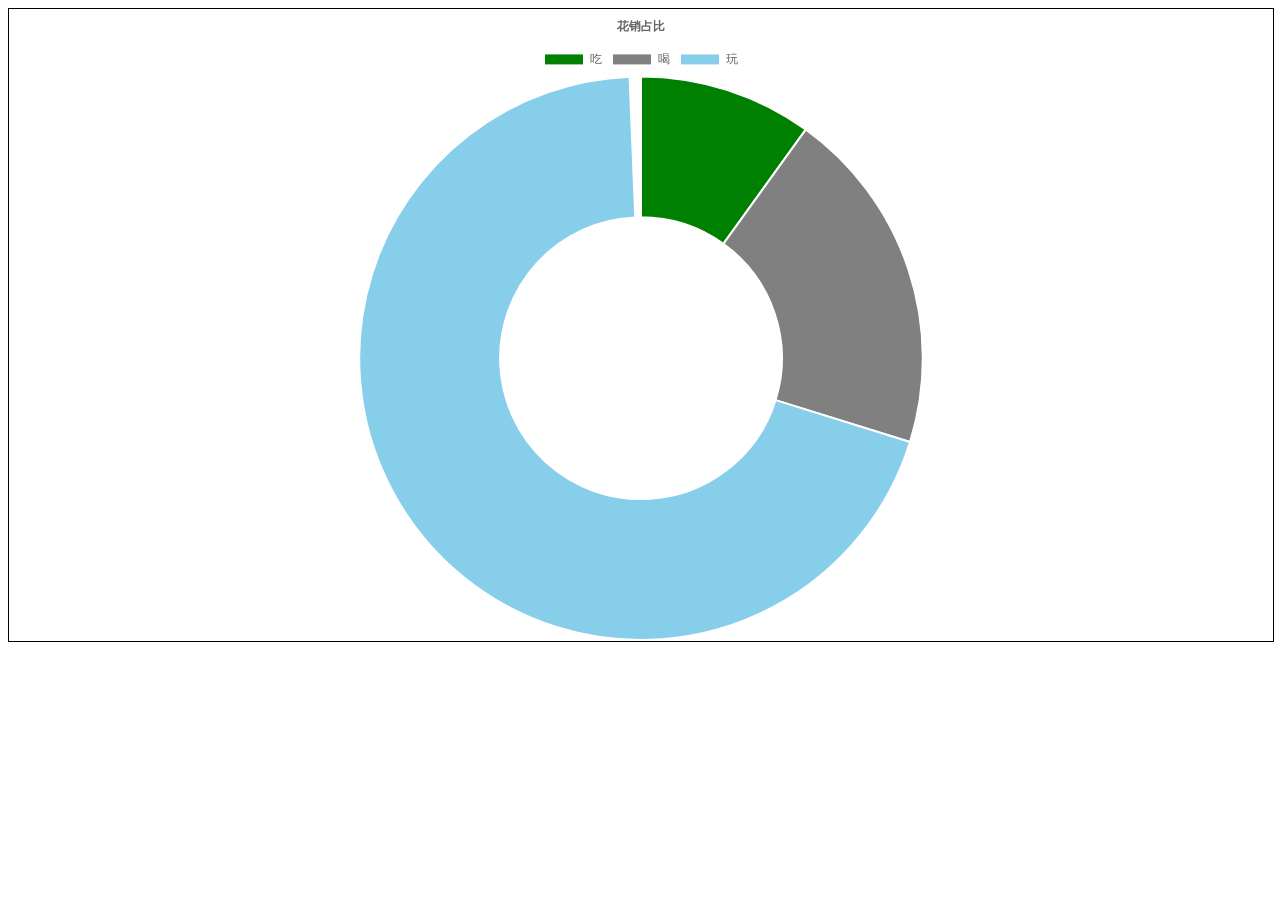
<file: table/index.html>
<!DOCTYPE html>
<html>
<head>
	<title></title>
    <link rel="stylesheet" type="text/css" href="style/main.css">
    <script type="text/javascript" src="Chart.js/Chart.bundle.js"></script>
</head>

<body>
<canvas id="myChart"></canvas>

<!-- 柱状图 --><!-- 
<script>
    (function(){

        //var type = 'pie';
        var type = 'bar';

        // 数据部分
        var data = {

            labels : [2014,2015,2016,2017,2018],
            datasets:[
                {
                    label: 'kong',
                    data:[100,200,400,800,2600],
                    borderColor:'red',
                   	backgroundColor: 'blue',
                   	borderWidth:2,

                },

                {

                    label:'ge',
                    data:[50,100,200,400,600]
                }

            ]
        };

        var ctx = document.getElementById('myChart').getContext('2d');

        var chart = new Chart(ctx, {
            type:type,
            data:data,
            options:{
            	scales:{
            		// 坐标轴
            		yAxes:[{
            			ticks:{
            				suggestedMin:0,
            				suggestedMax:2000,
            				stepSize: 400,
            				callback: function(value,index){
            					return value + '万人'
            				},
            			}
            		}]
            	},
                // 标题部分
                title:{
                    display: true,
                    text: 'hello world',
                    fontColor: 'red',
                    fontSize: '28',
                    position: 'top',
                },

                // 图例
               	legend :{
               		position:'right',
               		display: true,
               	},

               	//曲线的动画效果
               	animation: {
               		duration:1000,
               		easing:'easeOutQuart',
               	}

            }
        });

    })();


</script> -->


<!-- 饼状图 -->
<script>
	(function(){
		var type = 'doughnut';
		var data = {
			labels :['吃','喝','玩'],
			datasets :[
				{
					data :[10,20,70],
					backgroundColor: ['green','gray','skyblue']
				}
			]
		};

		var options = {
			title:{
				display: true,
				text: '花销占比',
			},
		};

		var ctx = document.getElementById('myChart');
		//ctx.setAttribute("width","400px")
		//ctx.setAttribute("height","400px")
		

		var chart = new Chart(ctx, {
			type:type,
			data: data,
			options:options
		})
	})()
</script>

</body>
</html>
</file>
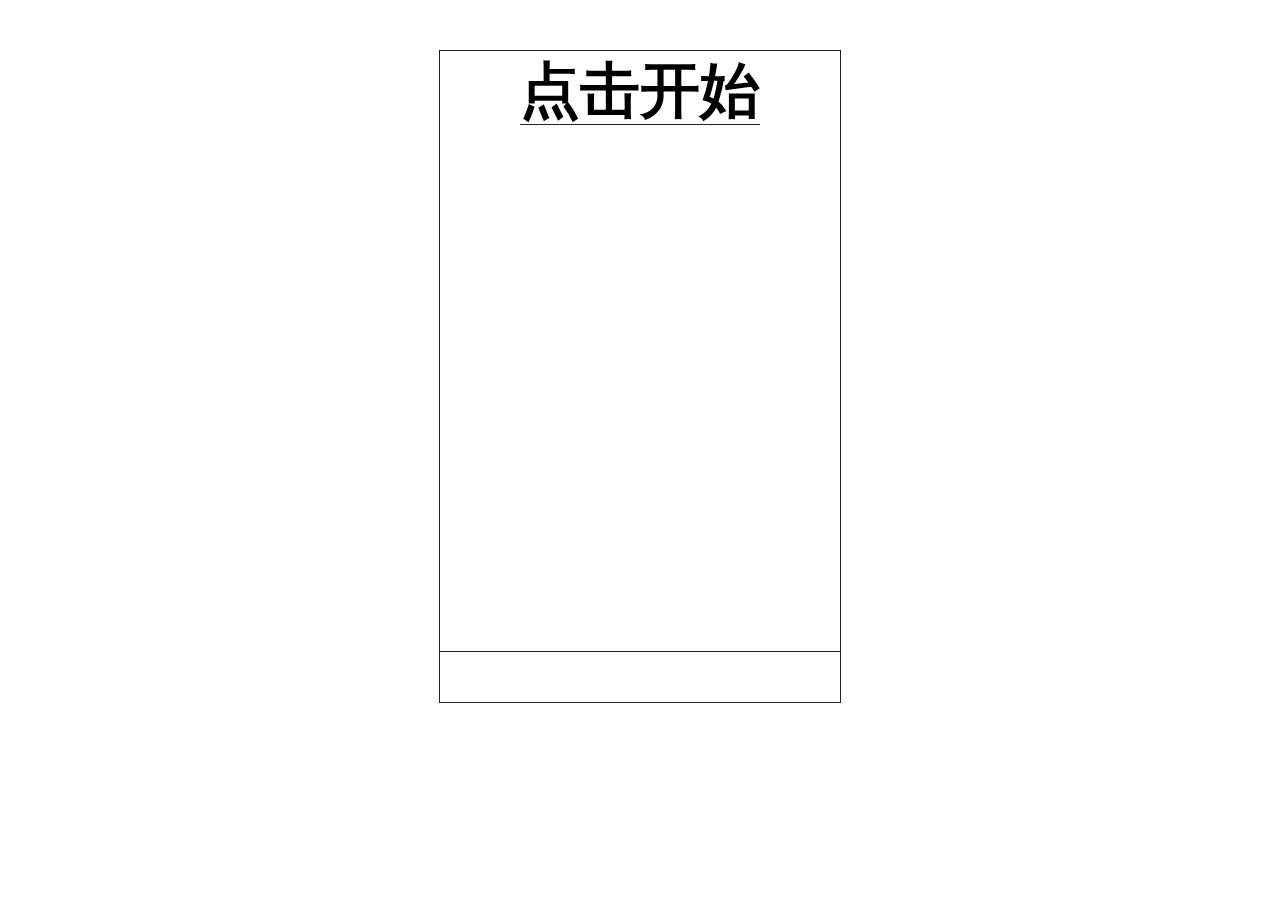
<file: 别踩白块/index.html>
<!DOCTYPE html>
<html lang="en">
<head>
    <meta charset="UTF-8">
    <meta name="viewport" content="width=device-width, initial-scale=1.0">
    <meta http-equiv="X-UA-Compatible" content="ie=edge">
    <title>别踩白块儿</title>
    <link rel="stylesheet" href="style.css">
    <script src="./main.js"></script>
</head>
<body>
    <!-- 在最外层的盒子 -->
    <div class="box">
        <!-- 上层游戏区域 -->
        <div id="cont">
            <div id="go">
                <span>点击开始</span>
            </div>
            <div id="main"></div>
        </div>
        <!-- 显示得分的区域 -->
        <div id="count"></div>
    </div>
</body>
</html>
</file>
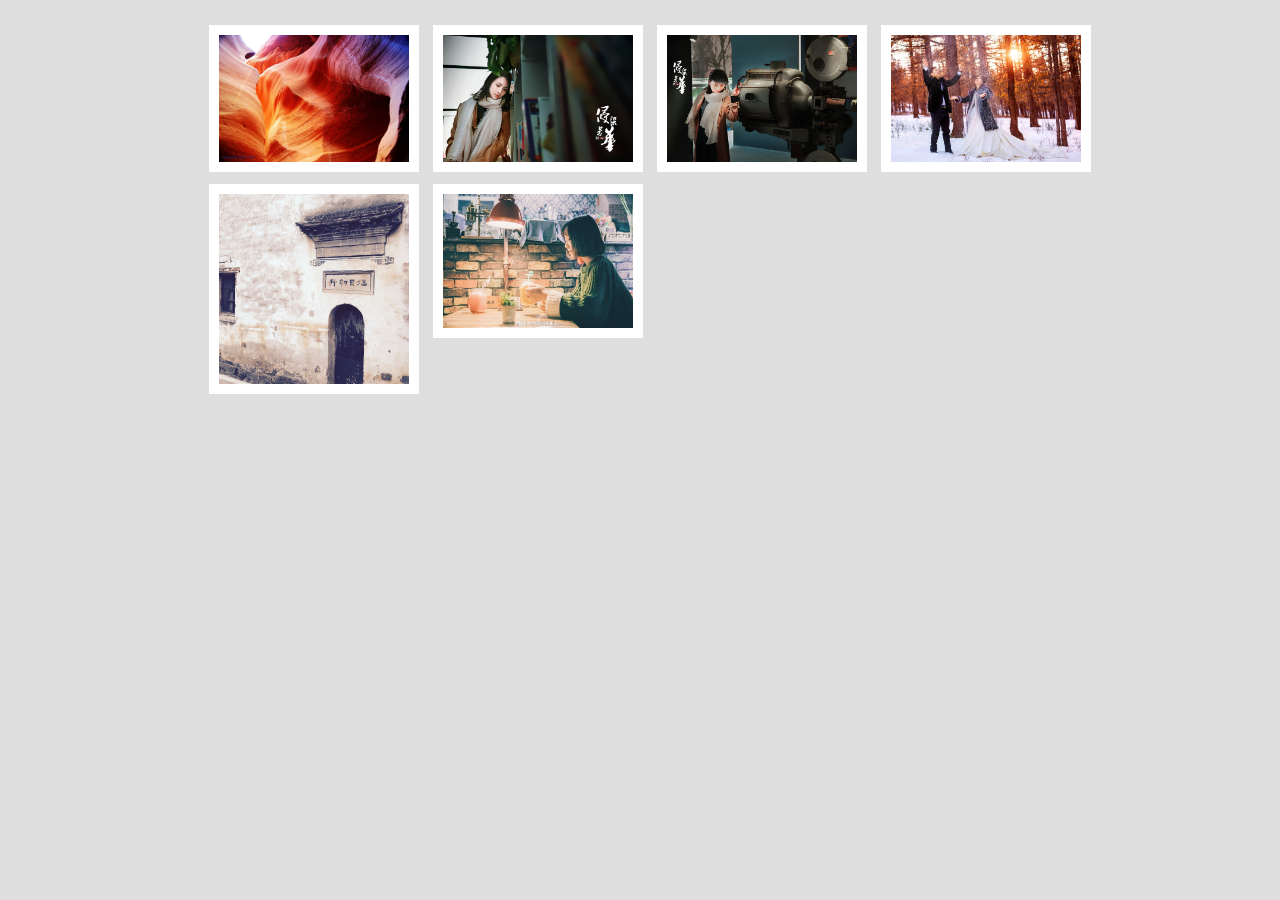
<file: 瀑布流/index.html>
<!-- 1、确定布局 ，四列弹性的布局-->
<!-- 2、加载几张照片 -->
<!-- 3、计算最小列 -->
<!-- 4、在最小列后面插入图片  -->
<!-- 5、实现滚动加载window.document.addEventListener("scroll", function()  利用滚动监听事件 -->

<!DOCTYPE html>
<html>
	<head>
		<meta charset="utf-8" />
		<title></title>
		<style>

			body{
				background:#dedede;
				margin:0;
				padding: 0;
			}
			

			.pubu-container{
				width:70%;
				margin:0 auto;
				
				/*弹性布局*/
				display: flex;
				/*方向*/
				flex-direction: row;/* 可以理解成float:left. */
			}
			
			.pubu-container > .item{
				flex:1 /*弹性项的占比，就是这四列都站一份 就是四分之一*/;
				margin: 17px;  /*设置间距*/
			}
			.pubu-container > .item > img{
				width:100%;         /*将每一张照片宽度都设置为占盒子的100%*/
				border: 10px solid white;
				margin-top: 8px;
				transition:all 0.3s ease-in-out;    /*设置动画过渡的效果，ease-in-out的意思是规定好慢速开始慢速结束过度效果*/
			}
			
			.pubu-container > .item > img:hover{
				cursor: pointer;  /*将鼠标放在图片上面 就会显示出小手 的样子*/
				transform: scale(1.05);/*变大1.1倍*/
				box-shadow: 0px 3px 2px 1px #999;
			}
		</style>
		

		<script>
			//屏幕默认大小,初始化图片的占用位置
			var windowHeight = window.screen.height+500;
			var imgId = 0;       /*设置图片循环*/

			// 加载完毕就会执行onload
			window.onload = function(){
				insertImg();
				//监听滚动事件
				window.document.addEventListener("scroll", function(){
					//document.documentElement.scrollTop:已经滚动的内容高度
					//window.screen.height: 窗口高度
					//document.documentElement.scrollHeight:能滚动的最大高度，是和屏幕的默认高度有关的
					if(document.documentElement.scrollTop+ window.screen.height > document.documentElement.scrollHeight){
						//再此插入图片
						windowHeight+=10;  
						//将控制的高度再增加500，以便达到循环的要求
						insertImg();
					}
				});
			}
			
			//插入图片的算法
			var insertImg = function(){
				var inter = setInterval(function(){ 
				//setInterval（function(), 100）,留一百毫秒给浏览器进行渲染
					if(document.documentElement.scrollHeight > windowHeight){ //达到预期的高度. 停止 
						clearInterval(inter);//停止定时器
					}
					
					var mDiv = minDiv();
					//插入图片 
					imgId++;
					if(imgId > 10){
						imgId = 1;
					}/*利用if语句进行循环*/
					// 创造一个img的结点
					var img = document.createElement("img");
					img.setAttribute("src","img/"+imgId+".jpg");
					mDiv.appendChild(img);//放图, 给浏览器一个指令. 插图. 但是浏览器的渲染还没有完成. 
				}, 100);//定时器, 每隔100毫秒. 运行一次function
			}

			/**
			 * 当前哪一列是高度最小的
			 */
			var minDiv = function(){
				var pb1 = document.getElementById("pubu-01");
				var pb2 = document.getElementById("pubu-02");
				var pb3 = document.getElementById("pubu-03");
				var pb4 = document.getElementById("pubu-04");
				
				// 提取出div中的照片  返回元素的结点
				var pbImgs_1 = pb1.children;
				var pbImgs_2 = pb2.children;
				var pbImgs_3 = pb3.children;
				var pbImgs_4 = pb4.children;
				
				var pb1Height = jisuan(pbImgs_1);
				var pb2Height = jisuan(pbImgs_2);
				var pb3Height = jisuan(pbImgs_3);
				var pb4Height = jisuan(pbImgs_4);
				
				var minHeight = Math.min(pb1Height, pb2Height, pb3Height, pb4Height);
				
				if(minHeight == pb1Height){
					return pb1;
				}
				if(minHeight == pb2Height){
					return pb2;
				}
				if(minHeight == pb3Height){
					return pb3;
				}
				if(minHeight == pb4Height){
					return pb4;
				}
			}
			
			var jisuan = function(pbImgs){
				if(pbImgs == null || pbImgs.length == 0){//这一列还没有图片
					return 0;
				} else {
					var height = 0;
					//获取到当前列每一个图片
					for(var i = 0 ; i < pbImgs.length;i++){
						var img = pbImgs[i];
						var h = img.height;
						height += h;//累加
					}
					return height;
				}
			}
		</script>
	</head>


	<body>
		<!-- 创建四个盒子  在这四个盒子里面添加照片 -->
		<div class="pubu-container">
			<div class="item" id="pubu-01">
			</div>
			<div class="item" id="pubu-02">
			</div>
			<div class="item" id="pubu-03">
			</div>
			<div class="item" id="pubu-04">
			</div>
		</div>
	</body>


</html>
</file>
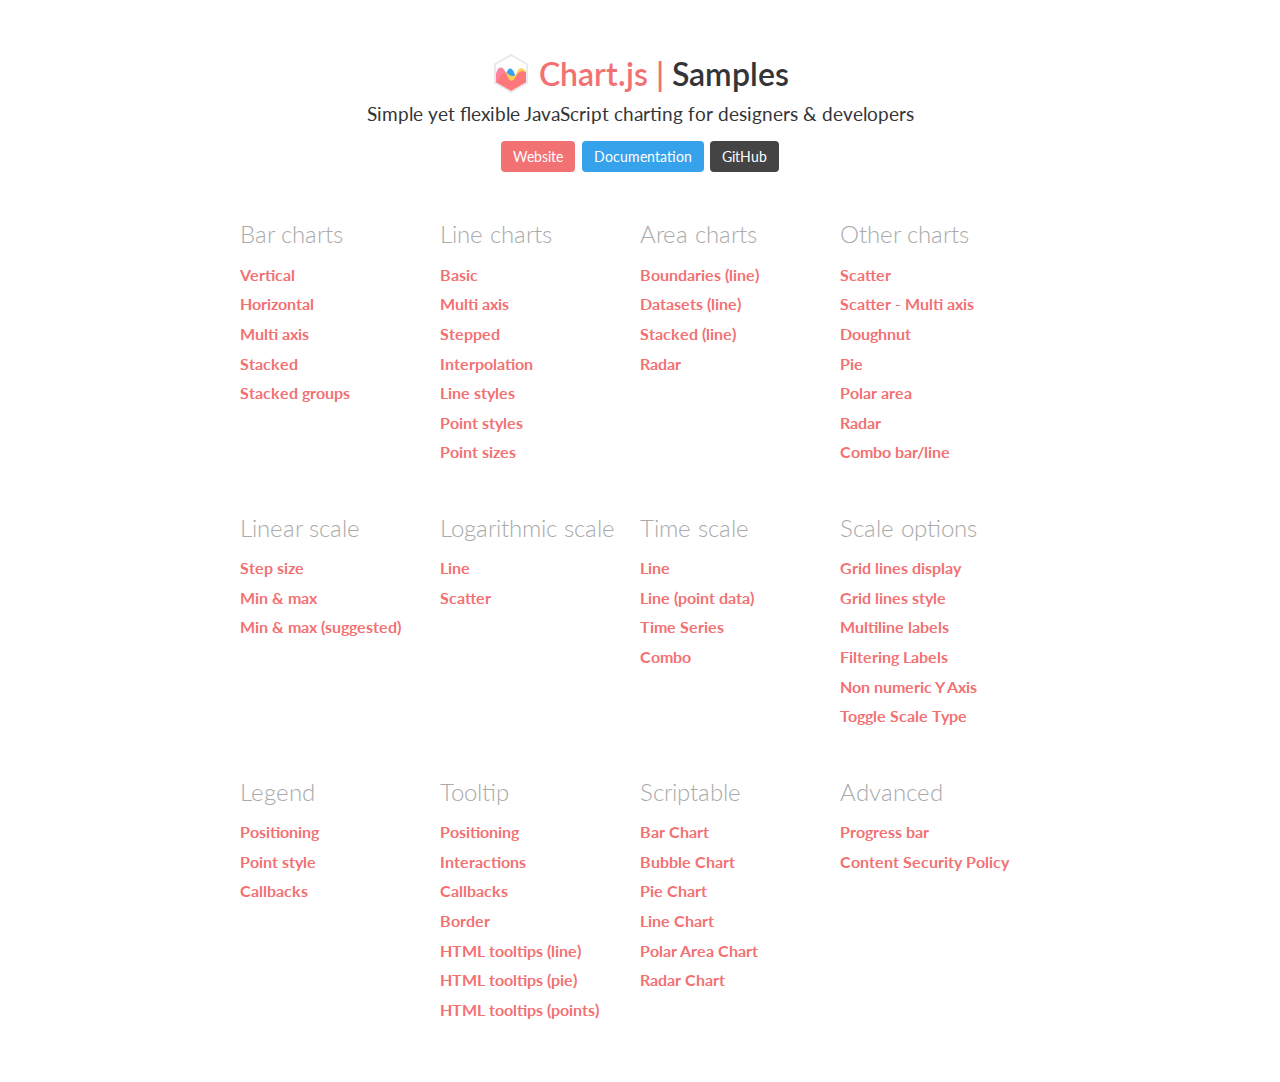
<file: table/Chart.js/samples/index.html>
<!DOCTYPE html>
<html lang="en-US">
<head>
	<meta charset="utf-8">
	<meta http-equiv="X-UA-Compatible" content="IE=Edge">
	<meta name="viewport" content="width=device-width, initial-scale=1">
	<link rel="stylesheet" type="text/css" href="style.css">
	<link rel="icon" href="favicon.ico">
	<script src="samples.js"></script>
	<script src="utils.js"></script>
	<title>Chart.js samples</title>
</head>
<body>
	<div class="content">
		<div class="header">
			<div class="chartjs-title">Samples</div>
			<div class="chartjs-caption">Simple yet flexible JavaScript charting for designers &amp; developers</div>
			<div class="chartjs-links">
				<a class="btn btn-chartjs" href="https://www.chartjs.org">Website</a>
				<a class="btn btn-docs" href="https://www.chartjs.org/docs">Documentation</a>
				<a class="btn btn-gh" href="https://github.com/chartjs/Chart.js">GitHub</a>
			</div>
		</div>

		<div id="categories" class="samples-categories"></div>
	</div>

	<script>
		function createCategory(item) {
			var el = document.createElement('div');
			el.className = 'samples-category';
			el.innerHTML =
				'<div class="title">' + item.title + '</div>' +
				'<div class="items"></div>';
			return el;
		}

		function createEntry(item) {
			var el = document.createElement('div');
			el.className = 'samples-entry';
			el.innerHTML = '<a class="title" href="' + item.path + '">' + item.title + '</a>';
			return el;
		}

		var categories = document.getElementById('categories');
		Samples.items.forEach(function(item) {
			var category = createCategory(item);
			var children = category.getElementsByClassName('items')[0];

			(item.items || []).forEach(function(item2) {
				children.appendChild(createEntry(item2));
			});

			categories.appendChild(category);
		});
	</script>
</body>
</html>
</file>
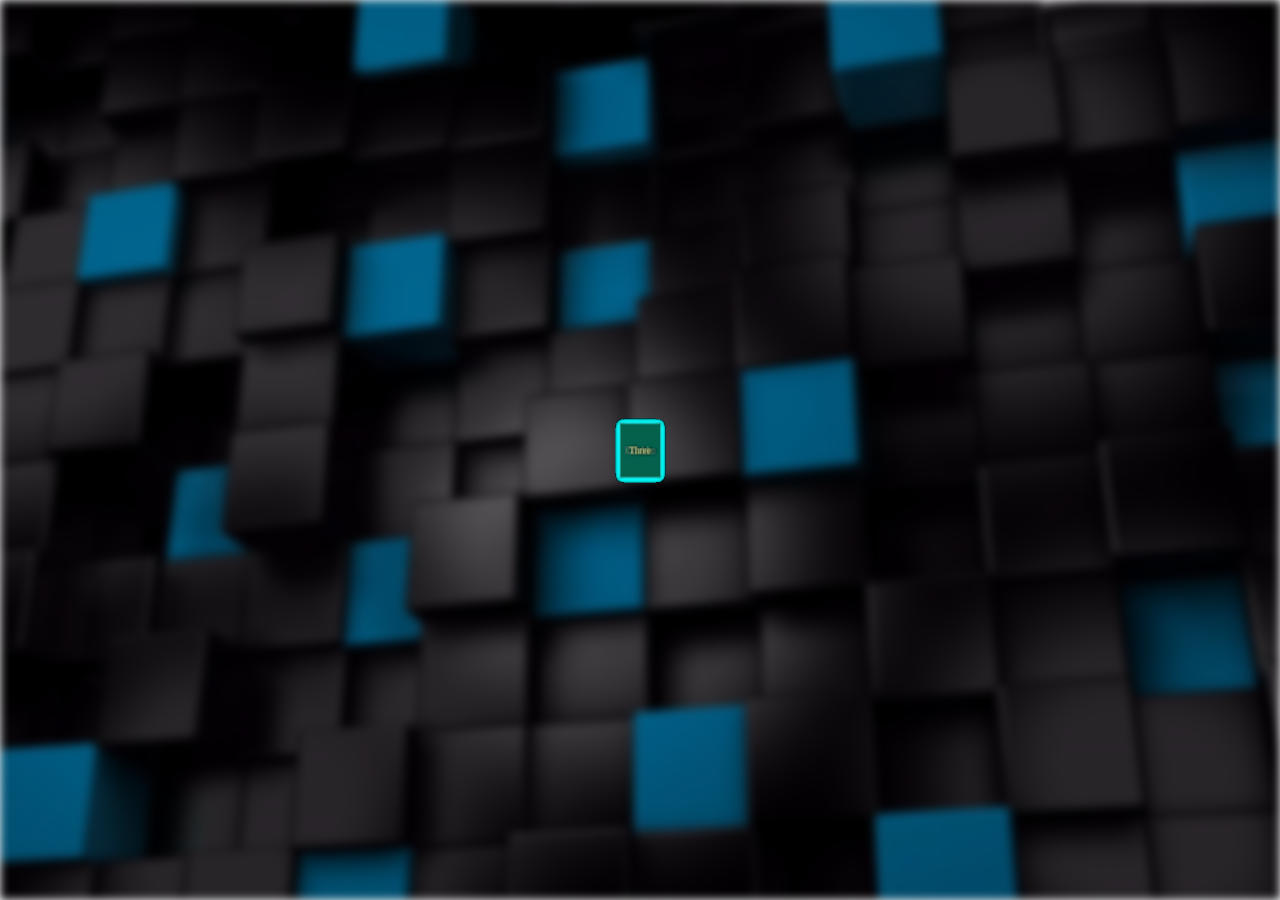
<file: 3d 效果 炫酷/No title.html>
<!DOCTYPE html>
<html lang='en' onselectstart='return false'>
<head>
<meta charset='utf-8' />
<style>
li,
ul,
div,
html,
body{
  margin: 0;
  padding: 0;
}

html,
body{ height: 100% }

li{ list-style-type: none }

.wrap{
  height: 100%;
  overflow: hidden;
  perspective: 800px;
}

#box{
  top: 50%;
  left: 50%;
  width: 0;
  height: 0;
  position: relative;
  transform-style: preserve-3d;
  transform: translateZ(-1600px);
  z-index: 1;
}
#box li{
  top: -80px;
  left: -60px;
  width: 120px;
  height: 160px;
  position: absolute;
  text-align: center;
  line-height: 160px;
  background-color: rgba(5,100,80,0.2);
  border: 1px solid rgba(125,255,255,0.25);
  box-shadow: 0 0 15px rgba(0,255,255,0.5);
  cursor: pointer;
}
#box li span{
  font-size: 28px;
  font-weight: blod;
  text-shadow: 2px 2px 5px black;
  color: #efebef;
}

.mask{
  width: 100%;
  height: 100%;
  background: url('bg_mask.jpg') no-repeat center;
  background-size: cover;
  filter: blur(5px);
}
.mask > .bg-mask{
  width: 100%;
  height: 100%;
  background: #000;
  opacity: 0.25;
}
</style>
</head>
<body>
<div class="wrap">
  <ul id="box"></ul>

  <div class="mask">
    <div class="bg-mask"></div>
  </div>
</div>
<script src='jquery-2.2.4.js'></script>
<script>

// 开启一个独立的空间避免全局变量污染
(function(){
  let

  idx,
  timer,

  // 存放li 元素
  liElem,

  // 存放span 元素
  spanElem,

  // 记录布局类型
  currentStyle,

  // 鼠标X、Y坐标值
  oldCoordX,
  oldCoordY,
  nowCoordX,
  nowCoordY,

  // li 元素水平、垂直、纵深方向偏移位
  offsetStepX,
  offsetStepY,
  offsetStepZ,

  // li 元素的坐标
  liElemCoordX,
  liElemCoordY,
  liElemCoordZ,

  // 鼠标X、Y差值
  minusX = 0,
  minusY = 0,

  // X、Y偏移度数
  liElemDegX = 0,
  liElemDegY = 0,

  // li 元素的最大个数
  liElemMaxNum = 162,

  // li 元素 水平、垂直铺放的最大个数
  liElemRowMaxNum = 5,
  liElemColMaxNum = 5,

  // li 元素水平、垂直、纵深方向的最大间隔距离
  liElemOffsetX = 350,
  liElemOffsetY = 350,
  liElemOffsetZ = 350,

  // li 元素默认景深
  liElemDepDefault = -1000,

  // 避免覆盖默认景深值
  depDefault = liElemDepDefault-600;

  // 避免第一次拖动发生错位
  liElemDepZ = liElemDepDefault-600,

  // 单个方阵中 li 元素的总个数
  aScreenNum = liElemRowMaxNum*liElemColMaxNum,

  // li 元素纵深方向的最在间隔距离
  liElemDepMaxDist = parseInt(liElemMaxNum/aScreenNum),

  // 计算第一个li 元素的坐标点
  liElemFristSiteX = parseInt('-'+liElemRowMaxNum/2)*liElemOffsetX,
  liElemFristSiteY = parseInt('-'+liElemColMaxNum/2)*liElemOffsetY,
  liElemFristSiteZ = parseInt('-'+liElemDepMaxDist/2)*liElemOffsetZ,

  // 文本内容
  data = ['Grid','Helix','Chaotic','Sphere','Three','Geome','Curve','Random'];

  // 指定一个区间，获取一个随机数
  randomFrom = (lowerValue,upperValue) =>{
    return Math.floor(Math.random()*(upperValue-lowerValue+1)+lowerValue);
  }

  // 方阵
  gridLayout = _ =>{
    let arr = [...Array(liElemMaxNum).keys()];
    $('#box li').each(i =>{
      // 数组的索引
      let idx = randomFrom(0,arr.length-1);
      
      // 计算li 元素 水平、垂直、纵深方向的偏移位
      offsetStepX = ((i%aScreenNum)%liElemRowMaxNum)*liElemOffsetX;
      offsetStepY = parseInt((i%aScreenNum)/liElemColMaxNum)*liElemOffsetY;
      offsetStepZ = parseInt(i/aScreenNum)*liElemOffsetZ;

      // 计算当前li 元素的坐标值
      liElemCoordX = liElemFristSiteX+offsetStepX;
      liElemCoordY = liElemFristSiteY+offsetStepY;
      liElemCoordZ = liElemFristSiteZ+offsetStepZ;
       
      $('#box li').eq(arr[idx]).css({
        "transform":`translate3d(${liElemCoordX}px,${liElemCoordY}px,${liElemCoordZ}px)`,
        "transition": "4s ease-in-out"
      })

      // 删除数组中的值
      arr.splice(idx,1);
    }); currentStyle = gridLayout;
  }

  // 螺旋
  helixLayout = _ =>{
    let arr = [...Array(liElemMaxNum).keys()];
    $('#box li').each(i =>{
      let idx = randomFrom(0,arr.length-1);
      let liElemDegY = 10*i;
      let liElemDepY = -10*parseInt(liElemMaxNum/2)+10*i;

      $('#box li').eq(arr[idx]).css({
        "transform":`rotateY(${liElemDegY}deg) translateY(${liElemDepY}px) translateZ(${Math.abs(liElemDepDefault)}px)`,
        "transition": "4s ease-in-out"
      })

      // 删除数组中的值
      arr.splice(idx,1)
    }); currentStyle = helixLayout;
  }

  // 球形
  sphereLayout = _ =>{
    let arr = [...Array(liElemMaxNum).keys()];
    $('#box li').each(i =>{
      let idx = randomFrom(0,arr.length-1);
      let liElemDegY = 3*i;
      let liElemDegX = 30*i;

      $('#box li').eq(arr[idx]).css({
        "transform":`rotateY(${liElemDegY}deg) rotateX(${liElemDegX}deg) translateZ(${Math.abs(liElemDepDefault)}px)`,
        "transition": "4s ease-in-out"
      })

      // 删除数组中的值
      arr.splice(idx,1)
    }); currentStyle = sphereLayout;
  }

  // 三体
  threeLayout = _ =>{
    let arr = [...Array(liElemMaxNum).keys()];
    $('#box li').each(i =>{
      let idx = randomFrom(0,arr.length-1);
      let liElemDegY = 3*i;
      let liElemDegX = 60*i;

      $('#box li').eq(arr[idx]).css({
        "transform":`rotateY(${liElemDegY}deg) rotateX(${liElemDegX}deg) translateZ(${Math.abs(liElemDepDefault)}px)`,
        "transition": "4s ease-in-out"
      })

      // 删除数组中的值
      arr.splice(idx,1)
    }); currentStyle = threeLayout;
  }

  // 几何
  geomeLayout = _ =>{
    let arr = [...Array(liElemMaxNum).keys()];
    $('#box li').each(i =>{
      let idx = randomFrom(0,arr.length-1);
      let liElemDegY = 8.9*i;
      let liElemDegX = 2.9*i;

      $('#box li').eq(arr[idx]).css({
        "transform":`rotateY(${liElemDegY}deg) rotateX(${liElemDegX}deg) translateZ(${Math.abs(liElemDepDefault)}px)`,
        "transition": "4s ease-in-out"
      })

      // 删除数组中的值
      arr.splice(idx,1)
    }); currentStyle = geomeLayout;
  }

  // 曲线
  curveLayout = _ =>{
    let arr = [...Array(liElemMaxNum).keys()];
    $('#box li').each(i =>{
      let idx = randomFrom(0,arr.length-1);
      let liElemDegY = 1*i;
      let liElemDegX = 2*i;

      $('#box li').eq(arr[idx]).css({
        "transform":`rotateY(${liElemDegY}deg) rotateX(${liElemDegX}deg) translateZ(${liElemDepDefault}px)`,
        "transition": "4s ease-in-out"
      })

      // 删除数组中的值
      arr.splice(idx,1)
    }); currentStyle = curveLayout;
  }

  // 随机
  chaoticLayout = _ =>{
    $('#box li').each(function(i){
      // 随机生成li 元素的坐标点
      liElemCoordX = (Math.random()-0.5)*3000;
      liElemCoordY = (Math.random()-0.5)*3000;
      liElemCoordZ = (Math.random()-0.5)*3000;

      $(this).css({
        "transform":`translate3d(${liElemCoordX}px,${liElemCoordY}px,${liElemCoordZ}px)`,
        "transition": "4s ease-in-out"
      })
    }); currentStyle = chaoticLayout;
  }

  function main(){
    $([...Array(liElemMaxNum).keys()]).each(i =>{
      // 创建一个li 元素
      liElem = $('<li></li>');
      let idx = randomFrom(0,data.length-1);

      // 创建一个span 元素
      spanElem = $(`<span>${data[idx]}</span>`);
      liElem.append(spanElem);

      // 设置span 中的文本颜色
      spanElem.css('color',`rgb(${randomFrom(100,255)},${randomFrom(100,255)},${randomFrom(100,255)})`);

      // 将已创建的li 元素添加至容器中
      $('#box').append(liElem);
    })

    // 布局类型
    layoutStyle = [gridLayout, helixLayout, chaoticLayout, sphereLayout, 
    threeLayout, geomeLayout, curveLayout];

    // 鼠标移入移出效果
    $('#box li').hover(function(){
      $(this).css('border','1px solid rgba(125,255,255,0.75)');
      $(this).css('boxShadow','0 0 15px rgba(0,255,255,0.75)');
      $(this).css('transition','0s');
    },function(){
      $(this).css('border','1px solid rgba(125,255,255,0.25)');
      $(this).css('boxShadow','0 0 15px rgba(0,255,255,0.5)');
      $(this).css('transition','0s');
    })

    // 鼠标点击，切换布局
    $('#box li').click(function(){
      switch($(this).text()){
        case 'Grid': gridLayout(); break;
        case 'Helix': helixLayout(); break;
        case 'Three': threeLayout(); break;
        case 'Geome': geomeLayout(); break;
        case 'Curve': curveLayout(); break;
        case 'Sphere': sphereLayout(); break;
        case 'Chaotic': chaoticLayout(); break;

        default:
          while(true){
            idx = randomFrom(0,layoutStyle.length-1);
            if(layoutStyle[idx] != currentStyle){
              return layoutStyle[idx]();
            }
          }
          break;
      }
    })

    // 鼠标拖动与滚轮效果
    $(document).mousedown(function(event){
      event = event || window.event;

      // 上一个点的X、Y坐标
      oldCoordX = event.clientX;
      oldCoordY = event.clientY;

      $(this).on('mousemove',event =>{
        event = event || window.event;

        // 若上一个定时器存在，则将其删除
        timer && clearInterval(timer);

        // 当前点的X、Y坐标
        nowCoordX = event.clientX;
        nowCoordY = event.clientY;

        // 计算机X、Y差值
        minusX = nowCoordX - oldCoordX;
        minusY = nowCoordY - oldCoordY;

        // 更新上一个点的X、Y坐标值
        oldCoordX = nowCoordX;
        oldCoordY = nowCoordY;

        // 计算X、Y轴的移动度数
        liElemDegX -= minusY*0.1;
        liElemDegY += minusX*0.1;

        $('#box').css({
          "transform":`translateZ(${liElemDepZ}px) rotateX(${liElemDegX}deg) rotateY(${liElemDegY}deg)`
        })


      }).mouseup(_ =>{
        // 当鼠标弹起解除移动
        $(document).off('mousemove');

        // 若上一个定时器存在，则将其删除
        timer && clearInterval(timer);
  
        // 鼠标弹起后有缓动效果
        timer = setInterval(_ => {
          // 缓动差值 
          minusX *= 0.95;
          minusY *= 0.95;

          // 计算X、Y轴的移动度数
          liElemDegX -= minusY*0.1;
          liElemDegY += minusX*0.1;

          // 当差值超出指定范围时，则清除定时器
          Math.abs(minusX)<0.05
          && Math.abs(minusY)<0.05
          && clearInterval(timer);

          $('#box').css({
            "transform":`translateZ(${liElemDepZ}px) rotateX(${liElemDegX}deg) rotateY(${liElemDegY}deg)`
          })
        }, 12);
      })

    }).on('mousewheel DOMMouseScroll',e =>{
        // 若上一个定时器存在，则将其删除
        timer && clearInterval(timer);

        // 获取鼠标滚动方向
        let step = (e.originalEvent.wheelDelta
        && (e.originalEvent.wheelDelta >0?1:-1))
        || (e.originalEvent.detail && (e.originalEvent.detail >0?-1:1));

        // 计算滚轮滚动时Z 轴景深的步长
        liElemDepZ = depDefault += step*90;

        $('#box').css({
          "transform":`translateZ(${liElemDepZ}px) rotateX(${liElemDegX}deg) rotateY(${liElemDegY}deg)`
        })

        // 设置缓动效果
        timer = setInterval(_ => {
          // 缓动步长
          step *= 0.6;
          liElemDepZ += step*80;

          Math.abs(step) < 0.000005
          && clearInterval(timer);

          $('#box').css({
            "transform":`translateZ(${liElemDepZ}px) rotateX(${liElemDegX}deg) rotateY(${liElemDegY}deg)`
          })
        }, 12);
      })

    // 加载布局
    setTimeout(gridLayout,1000);
  }

  main();

})();
</script>
</body>
</html>
</file>
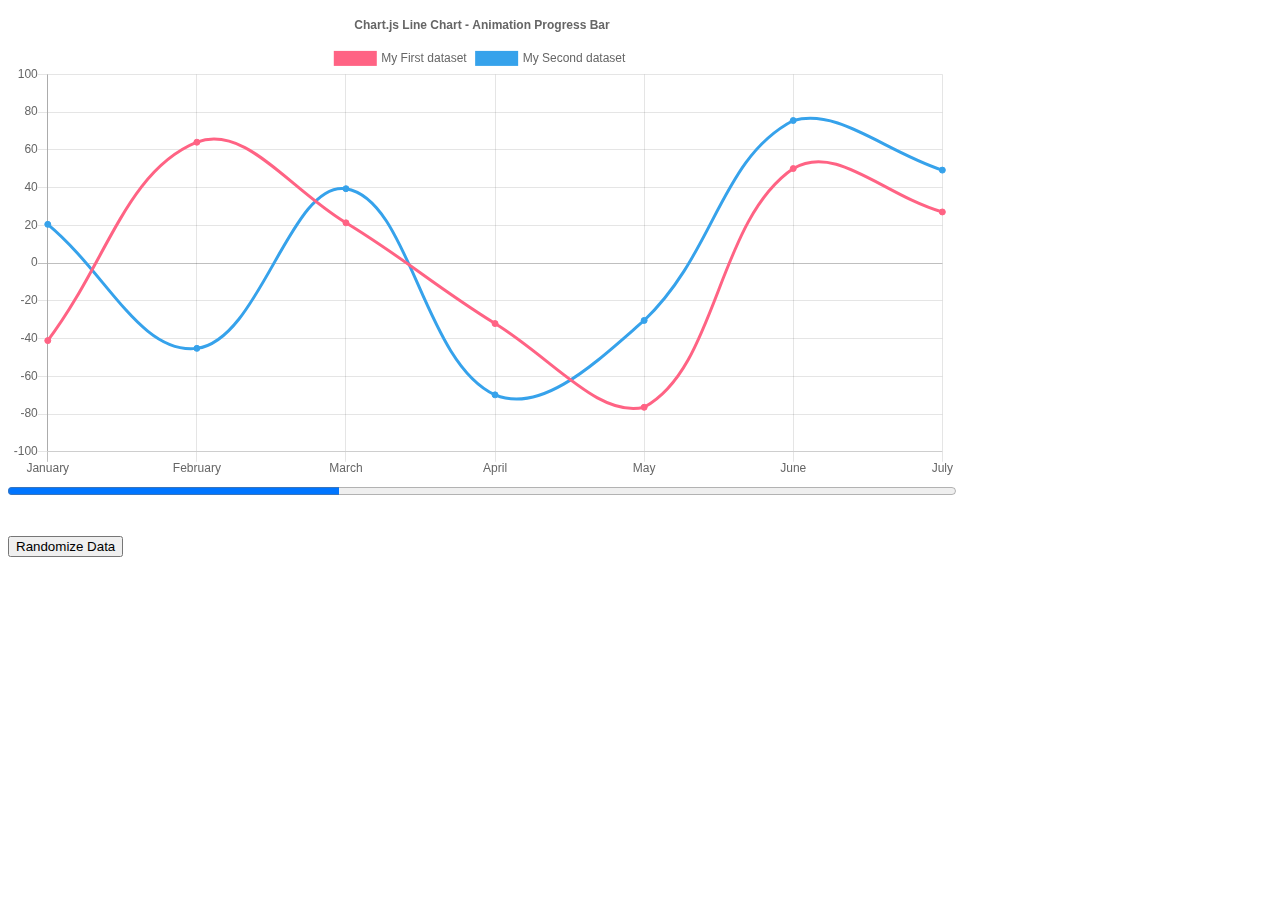
<file: table/Chart.js/samples/advanced/progress-bar.html>
<!doctype html>
<html>
<head>
<title> Animation Callbacks </title>
	<script src="../../Chart.min.js"></script>
	<script src="../utils.js"></script>
	<style>
		canvas {
			-moz-user-select: none;
			-webkit-user-select: none;
			-ms-user-select: none;
		}
	</style>
</head>

<body>
	<div style="width: 75%;">
		<canvas id="canvas"></canvas>
		<progress id="animationProgress" max="1" value="0" style="width: 100%"></progress>
	</div>
	<br>
	<br>
	<button id="randomizeData">Randomize Data</button>
	<script>
		var progress = document.getElementById('animationProgress');
		var config = {
			type: 'line',
			data: {
				labels: ['January', 'February', 'March', 'April', 'May', 'June', 'July'],
				datasets: [{
					label: 'My First dataset',
					fill: false,
					borderColor: window.chartColors.red,
					backgroundColor: window.chartColors.red,
					data: [
						randomScalingFactor(),
						randomScalingFactor(),
						randomScalingFactor(),
						randomScalingFactor(),
						randomScalingFactor(),
						randomScalingFactor(),
						randomScalingFactor()
					]
				}, {
					label: 'My Second dataset ',
					fill: false,
					borderColor: window.chartColors.blue,
					backgroundColor: window.chartColors.blue,
					data: [
						randomScalingFactor(),
						randomScalingFactor(),
						randomScalingFactor(),
						randomScalingFactor(),
						randomScalingFactor(),
						randomScalingFactor(),
						randomScalingFactor()
					]
				}]
			},
			options: {
				title: {
					display: true,
					text: 'Chart.js Line Chart - Animation Progress Bar'
				},
				animation: {
					duration: 2000,
					onProgress: function(animation) {
						progress.value = animation.currentStep / animation.numSteps;
					},
					onComplete: function() {
						window.setTimeout(function() {
							progress.value = 0;
						}, 2000);
					}
				}
			}
		};

		window.onload = function() {
			var ctx = document.getElementById('canvas').getContext('2d');
			window.myLine = new Chart(ctx, config);
		};

		document.getElementById('randomizeData').addEventListener('click', function() {
			config.data.datasets.forEach(function(dataset) {
				dataset.data = dataset.data.map(function() {
					return randomScalingFactor();
				});
			});

			window.myLine.update();
		});
	</script>
</body>

</html>
</file>
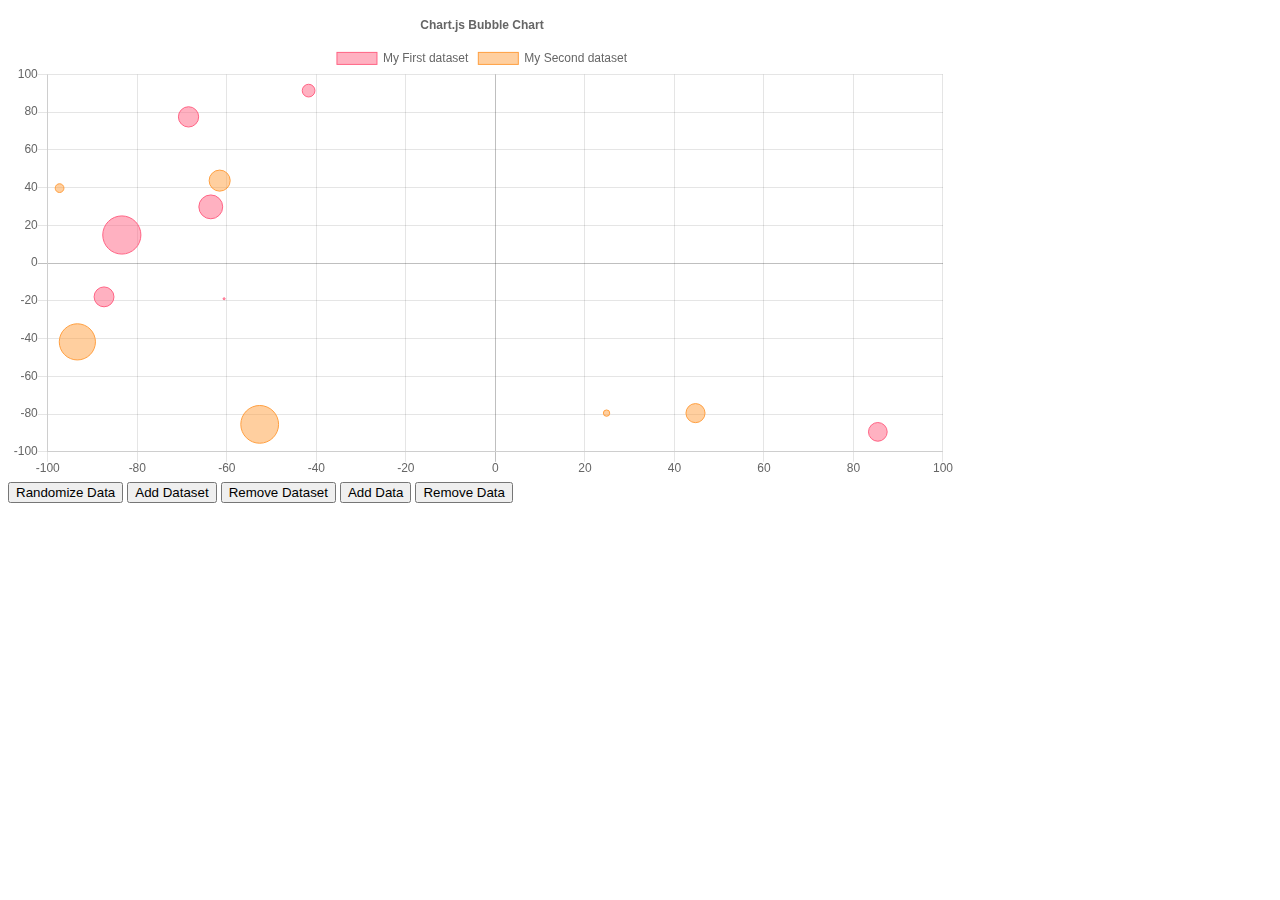
<file: table/Chart.js/samples/charts/bubble.html>
<!doctype html>
<html>

<head>
	<title>Bubble Chart</title>
	<script src="../../Chart.min.js"></script>
	<script src="../utils.js"></script>
	<style type="text/css">
		canvas{
			-moz-user-select: none;
			-webkit-user-select: none;
			-ms-user-select: none;
		}
	</style>
</head>

<body>
	<div id="container" style="width: 75%;">
		<canvas id="canvas"></canvas>
	</div>
	<button id="randomizeData">Randomize Data</button>
	<button id="addDataset">Add Dataset</button>
	<button id="removeDataset">Remove Dataset</button>
	<button id="addData">Add Data</button>
	<button id="removeData">Remove Data</button>
	<script>
		var DEFAULT_DATASET_SIZE = 7;

		var addedCount = 0;
		var color = Chart.helpers.color;
		var bubbleChartData = {
			animation: {
				duration: 10000
			},
			datasets: [{
				label: 'My First dataset',
				backgroundColor: color(window.chartColors.red).alpha(0.5).rgbString(),
				borderColor: window.chartColors.red,
				borderWidth: 1,
				data: [{
					x: randomScalingFactor(),
					y: randomScalingFactor(),
					r: Math.abs(randomScalingFactor()) / 5,
				}, {
					x: randomScalingFactor(),
					y: randomScalingFactor(),
					r: Math.abs(randomScalingFactor()) / 5,
				}, {
					x: randomScalingFactor(),
					y: randomScalingFactor(),
					r: Math.abs(randomScalingFactor()) / 5,
				}, {
					x: randomScalingFactor(),
					y: randomScalingFactor(),
					r: Math.abs(randomScalingFactor()) / 5,
				}, {
					x: randomScalingFactor(),
					y: randomScalingFactor(),
					r: Math.abs(randomScalingFactor()) / 5,
				}, {
					x: randomScalingFactor(),
					y: randomScalingFactor(),
					r: Math.abs(randomScalingFactor()) / 5,
				}, {
					x: randomScalingFactor(),
					y: randomScalingFactor(),
					r: Math.abs(randomScalingFactor()) / 5,
				}]
			}, {
				label: 'My Second dataset',
				backgroundColor: color(window.chartColors.orange).alpha(0.5).rgbString(),
				borderColor: window.chartColors.orange,
				borderWidth: 1,
				data: [{
					x: randomScalingFactor(),
					y: randomScalingFactor(),
					r: Math.abs(randomScalingFactor()) / 5,
				}, {
					x: randomScalingFactor(),
					y: randomScalingFactor(),
					r: Math.abs(randomScalingFactor()) / 5,
				}, {
					x: randomScalingFactor(),
					y: randomScalingFactor(),
					r: Math.abs(randomScalingFactor()) / 5,
				}, {
					x: randomScalingFactor(),
					y: randomScalingFactor(),
					r: Math.abs(randomScalingFactor()) / 5,
				}, {
					x: randomScalingFactor(),
					y: randomScalingFactor(),
					r: Math.abs(randomScalingFactor()) / 5,
				}, {
					x: randomScalingFactor(),
					y: randomScalingFactor(),
					r: Math.abs(randomScalingFactor()) / 5,
				}, {
					x: randomScalingFactor(),
					y: randomScalingFactor(),
					r: Math.abs(randomScalingFactor()) / 5,
				}]
			}]
		};

		window.onload = function() {
			var ctx = document.getElementById('canvas').getContext('2d');
			window.myChart = new Chart(ctx, {
				type: 'bubble',
				data: bubbleChartData,
				options: {
					responsive: true,
					title: {
						display: true,
						text: 'Chart.js Bubble Chart'
					},
					tooltips: {
						mode: 'point'
					}
				}
			});
		};

		document.getElementById('randomizeData').addEventListener('click', function() {
			bubbleChartData.datasets.forEach(function(dataset) {
				dataset.data = dataset.data.map(function() {
					return {
						x: randomScalingFactor(),
						y: randomScalingFactor(),
						r: Math.abs(randomScalingFactor()) / 5,
					};
				});
			});
			window.myChart.update();
		});

		var colorNames = Object.keys(window.chartColors);
		document.getElementById('addDataset').addEventListener('click', function() {
			++addedCount;
			var colorName = colorNames[bubbleChartData.datasets.length % colorNames.length];
			var dsColor = window.chartColors[colorName];
			var newDataset = {
				label: 'My added dataset ' + addedCount,
				backgroundColor: color(dsColor).alpha(0.5).rgbString(),
				borderColor: dsColor,
				borderWidth: 1,
				data: []
			};

			for (var index = 0; index < DEFAULT_DATASET_SIZE; ++index) {
				newDataset.data.push({
					x: randomScalingFactor(),
					y: randomScalingFactor(),
					r: Math.abs(randomScalingFactor()) / 5,
				});
			}

			bubbleChartData.datasets.push(newDataset);
			window.myChart.update();
		});

		document.getElementById('addData').addEventListener('click', function() {
			if (bubbleChartData.datasets.length > 0) {
				for (var index = 0; index < bubbleChartData.datasets.length; ++index) {
					bubbleChartData.datasets[index].data.push({
						x: randomScalingFactor(),
						y: randomScalingFactor(),
						r: Math.abs(randomScalingFactor()) / 5,
					});
				}

				window.myChart.update();
			}
		});

		document.getElementById('removeDataset').addEventListener('click', function() {
			bubbleChartData.datasets.splice(0, 1);
			window.myChart.update();
		});

		document.getElementById('removeData').addEventListener('click', function() {
			bubbleChartData.datasets.forEach(function(dataset) {
				dataset.data.pop();
			});

			window.myChart.update();
		});
	</script>
</body>

</html>
</file>
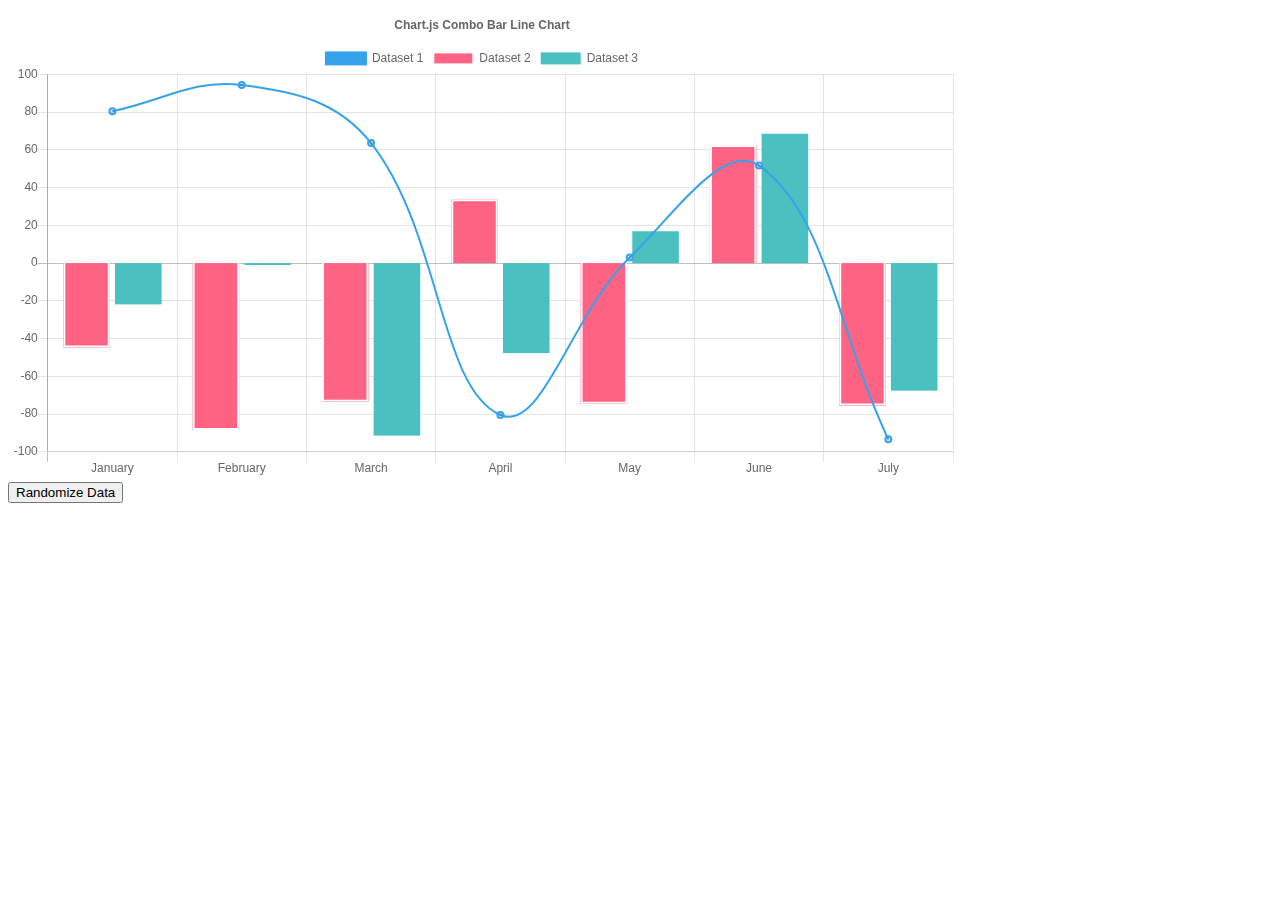
<file: table/Chart.js/samples/charts/combo-bar-line.html>
<!doctype html>
<html>

<head>
	<title>Combo Bar-Line Chart</title>
	<script src="../../Chart.min.js"></script>
	<script src="../utils.js"></script>
	<style>
	canvas {
		-moz-user-select: none;
		-webkit-user-select: none;
		-ms-user-select: none;
	}
	</style>
</head>

<body>
	<div style="width: 75%">
		<canvas id="canvas"></canvas>
	</div>
	<button id="randomizeData">Randomize Data</button>
	<script>
		var chartData = {
			labels: ['January', 'February', 'March', 'April', 'May', 'June', 'July'],
			datasets: [{
				type: 'line',
				label: 'Dataset 1',
				borderColor: window.chartColors.blue,
				borderWidth: 2,
				fill: false,
				data: [
					randomScalingFactor(),
					randomScalingFactor(),
					randomScalingFactor(),
					randomScalingFactor(),
					randomScalingFactor(),
					randomScalingFactor(),
					randomScalingFactor()
				]
			}, {
				type: 'bar',
				label: 'Dataset 2',
				backgroundColor: window.chartColors.red,
				data: [
					randomScalingFactor(),
					randomScalingFactor(),
					randomScalingFactor(),
					randomScalingFactor(),
					randomScalingFactor(),
					randomScalingFactor(),
					randomScalingFactor()
				],
				borderColor: 'white',
				borderWidth: 2
			}, {
				type: 'bar',
				label: 'Dataset 3',
				backgroundColor: window.chartColors.green,
				data: [
					randomScalingFactor(),
					randomScalingFactor(),
					randomScalingFactor(),
					randomScalingFactor(),
					randomScalingFactor(),
					randomScalingFactor(),
					randomScalingFactor()
				]
			}]

		};
		window.onload = function() {
			var ctx = document.getElementById('canvas').getContext('2d');
			window.myMixedChart = new Chart(ctx, {
				type: 'bar',
				data: chartData,
				options: {
					responsive: true,
					title: {
						display: true,
						text: 'Chart.js Combo Bar Line Chart'
					},
					tooltips: {
						mode: 'index',
						intersect: true
					}
				}
			});
		};

		document.getElementById('randomizeData').addEventListener('click', function() {
			chartData.datasets.forEach(function(dataset) {
				dataset.data = dataset.data.map(function() {
					return randomScalingFactor();
				});
			});
			window.myMixedChart.update();
		});
	</script>
</body>

</html>
</file>
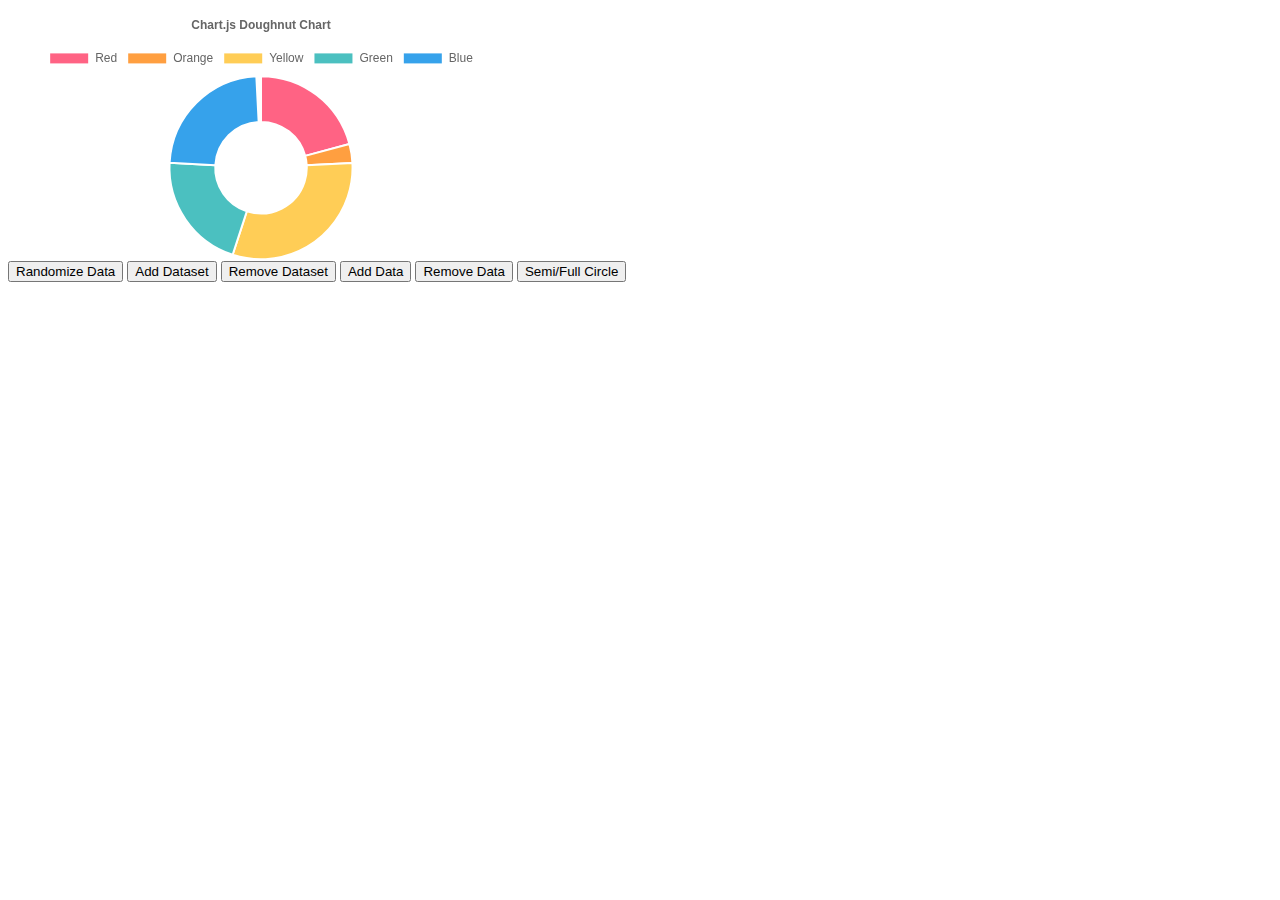
<file: table/Chart.js/samples/charts/doughnut.html>
<!doctype html>
<html>

<head>
	<title>Doughnut Chart</title>
	<script src="../../Chart.min.js"></script>
	<script src="../utils.js"></script>
	<style>
	canvas {
		-moz-user-select: none;
		-webkit-user-select: none;
		-ms-user-select: none;
	}
	</style>
</head>

<body>
	<div id="canvas-holder" style="width:40%">
		<canvas id="chart-area"></canvas>
	</div>
	<button id="randomizeData">Randomize Data</button>
	<button id="addDataset">Add Dataset</button>
	<button id="removeDataset">Remove Dataset</button>
	<button id="addData">Add Data</button>
	<button id="removeData">Remove Data</button>
	<button id="changeCircleSize">Semi/Full Circle</button>
	<script>
		var randomScalingFactor = function() {
			return Math.round(Math.random() * 100);
		};

		var config = {
			type: 'doughnut',
			data: {
				datasets: [{
					data: [
						randomScalingFactor(),
						randomScalingFactor(),
						randomScalingFactor(),
						randomScalingFactor(),
						randomScalingFactor(),
					],
					backgroundColor: [
						window.chartColors.red,
						window.chartColors.orange,
						window.chartColors.yellow,
						window.chartColors.green,
						window.chartColors.blue,
					],
					label: 'Dataset 1'
				}],
				labels: [
					'Red',
					'Orange',
					'Yellow',
					'Green',
					'Blue'
				]
			},
			options: {
				responsive: true,
				legend: {
					position: 'top',
				},
				title: {
					display: true,
					text: 'Chart.js Doughnut Chart'
				},
				animation: {
					animateScale: true,
					animateRotate: true
				}
			}
		};

		window.onload = function() {
			var ctx = document.getElementById('chart-area').getContext('2d');
			window.myDoughnut = new Chart(ctx, config);
		};

		document.getElementById('randomizeData').addEventListener('click', function() {
			config.data.datasets.forEach(function(dataset) {
				dataset.data = dataset.data.map(function() {
					return randomScalingFactor();
				});
			});

			window.myDoughnut.update();
		});

		var colorNames = Object.keys(window.chartColors);
		document.getElementById('addDataset').addEventListener('click', function() {
			var newDataset = {
				backgroundColor: [],
				data: [],
				label: 'New dataset ' + config.data.datasets.length,
			};

			for (var index = 0; index < config.data.labels.length; ++index) {
				newDataset.data.push(randomScalingFactor());

				var colorName = colorNames[index % colorNames.length];
				var newColor = window.chartColors[colorName];
				newDataset.backgroundColor.push(newColor);
			}

			config.data.datasets.push(newDataset);
			window.myDoughnut.update();
		});

		document.getElementById('addData').addEventListener('click', function() {
			if (config.data.datasets.length > 0) {
				config.data.labels.push('data #' + config.data.labels.length);

				var colorName = colorNames[config.data.datasets[0].data.length % colorNames.length];
				var newColor = window.chartColors[colorName];

				config.data.datasets.forEach(function(dataset) {
					dataset.data.push(randomScalingFactor());
					dataset.backgroundColor.push(newColor);
				});

				window.myDoughnut.update();
			}
		});

		document.getElementById('removeDataset').addEventListener('click', function() {
			config.data.datasets.splice(0, 1);
			window.myDoughnut.update();
		});

		document.getElementById('removeData').addEventListener('click', function() {
			config.data.labels.splice(-1, 1); // remove the label first

			config.data.datasets.forEach(function(dataset) {
				dataset.data.pop();
				dataset.backgroundColor.pop();
			});

			window.myDoughnut.update();
		});

		document.getElementById('changeCircleSize').addEventListener('click', function() {
			if (window.myDoughnut.options.circumference === Math.PI) {
				window.myDoughnut.options.circumference = 2 * Math.PI;
				window.myDoughnut.options.rotation = -Math.PI / 2;
			} else {
				window.myDoughnut.options.circumference = Math.PI;
				window.myDoughnut.options.rotation = -Math.PI;
			}

			window.myDoughnut.update();
		});
	</script>
</body>

</html>
</file>
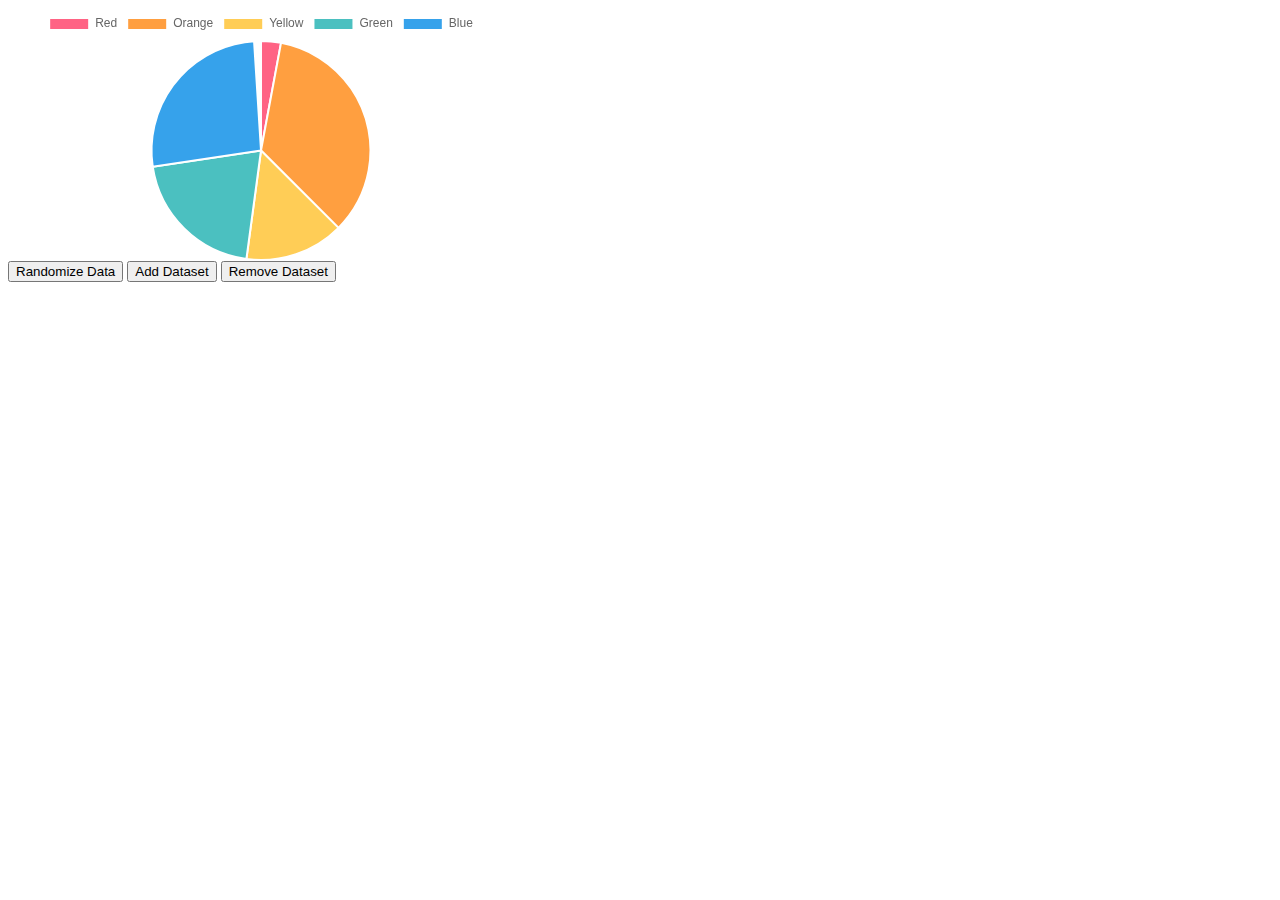
<file: table/Chart.js/samples/charts/pie.html>
<!doctype html>
<html>

<head>
	<title>Pie Chart</title>
	<script src="../../Chart.min.js"></script>
	<script src="../utils.js"></script>
</head>

<body>
	<div id="canvas-holder" style="width:40%">
		<canvas id="chart-area"></canvas>
	</div>
	<button id="randomizeData">Randomize Data</button>
	<button id="addDataset">Add Dataset</button>
	<button id="removeDataset">Remove Dataset</button>
	<script>
		var randomScalingFactor = function() {
			return Math.round(Math.random() * 100);
		};

		var config = {
			type: 'pie',
			data: {
				datasets: [{
					data: [
						randomScalingFactor(),
						randomScalingFactor(),
						randomScalingFactor(),
						randomScalingFactor(),
						randomScalingFactor(),
					],
					backgroundColor: [
						window.chartColors.red,
						window.chartColors.orange,
						window.chartColors.yellow,
						window.chartColors.green,
						window.chartColors.blue,
					],
					label: 'Dataset 1'
				}],
				labels: [
					'Red',
					'Orange',
					'Yellow',
					'Green',
					'Blue'
				]
			},
			options: {
				responsive: true
			}
		};

		window.onload = function() {
			var ctx = document.getElementById('chart-area').getContext('2d');
			window.myPie = new Chart(ctx, config);
		};

		document.getElementById('randomizeData').addEventListener('click', function() {
			config.data.datasets.forEach(function(dataset) {
				dataset.data = dataset.data.map(function() {
					return randomScalingFactor();
				});
			});

			window.myPie.update();
		});

		var colorNames = Object.keys(window.chartColors);
		document.getElementById('addDataset').addEventListener('click', function() {
			var newDataset = {
				backgroundColor: [],
				data: [],
				label: 'New dataset ' + config.data.datasets.length,
			};

			for (var index = 0; index < config.data.labels.length; ++index) {
				newDataset.data.push(randomScalingFactor());

				var colorName = colorNames[index % colorNames.length];
				var newColor = window.chartColors[colorName];
				newDataset.backgroundColor.push(newColor);
			}

			config.data.datasets.push(newDataset);
			window.myPie.update();
		});

		document.getElementById('removeDataset').addEventListener('click', function() {
			config.data.datasets.splice(0, 1);
			window.myPie.update();
		});
	</script>
</body>

</html>
</file>
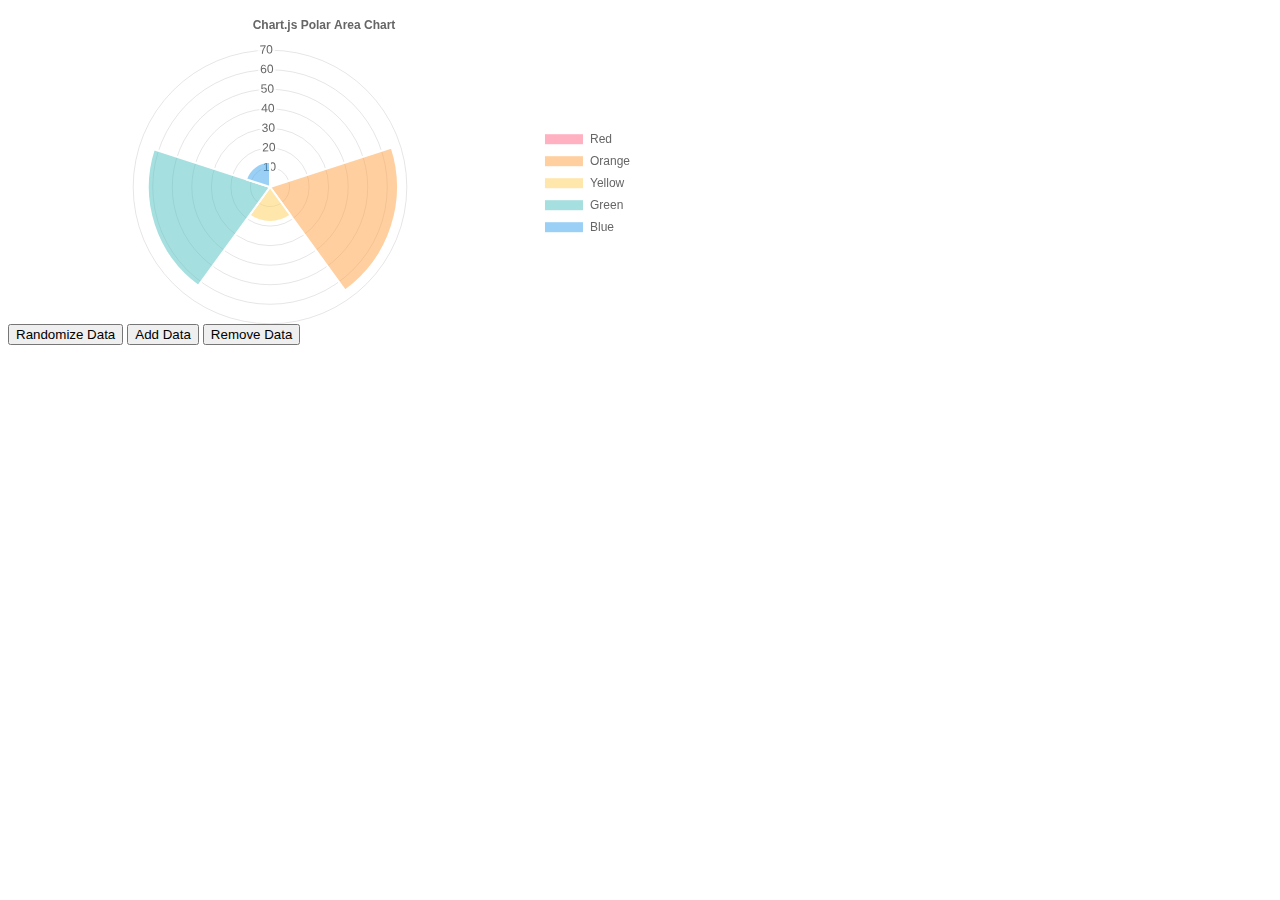
<file: table/Chart.js/samples/charts/polar-area.html>
<!doctype html>
<html>

<head>
	<title>Polar Area Chart</title>
	<script src="../../Chart.min.js"></script>
	<script src="../utils.js"></script>
	<style>
		canvas {
			-moz-user-select: none;
			-webkit-user-select: none;
			-ms-user-select: none;
		}
	</style>
</head>

<body>
	<div id="canvas-holder" style="width:50%">
		<canvas id="chart-area"></canvas>
	</div>
	<button id="randomizeData">Randomize Data</button>
	<button id="addData">Add Data</button>
	<button id="removeData">Remove Data</button>
	<script>
		var randomScalingFactor = function() {
			return Math.round(Math.random() * 100);
		};

		var chartColors = window.chartColors;
		var color = Chart.helpers.color;
		var config = {
			data: {
				datasets: [{
					data: [
						randomScalingFactor(),
						randomScalingFactor(),
						randomScalingFactor(),
						randomScalingFactor(),
						randomScalingFactor(),
					],
					backgroundColor: [
						color(chartColors.red).alpha(0.5).rgbString(),
						color(chartColors.orange).alpha(0.5).rgbString(),
						color(chartColors.yellow).alpha(0.5).rgbString(),
						color(chartColors.green).alpha(0.5).rgbString(),
						color(chartColors.blue).alpha(0.5).rgbString(),
					],
					label: 'My dataset' // for legend
				}],
				labels: [
					'Red',
					'Orange',
					'Yellow',
					'Green',
					'Blue'
				]
			},
			options: {
				responsive: true,
				legend: {
					position: 'right',
				},
				title: {
					display: true,
					text: 'Chart.js Polar Area Chart'
				},
				scale: {
					ticks: {
						beginAtZero: true
					},
					reverse: false
				},
				animation: {
					animateRotate: false,
					animateScale: true
				}
			}
		};

		window.onload = function() {
			var ctx = document.getElementById('chart-area');
			window.myPolarArea = Chart.PolarArea(ctx, config);
		};

		document.getElementById('randomizeData').addEventListener('click', function() {
			config.data.datasets.forEach(function(piece, i) {
				piece.data.forEach(function(value, j) {
					config.data.datasets[i].data[j] = randomScalingFactor();
				});
			});
			window.myPolarArea.update();
		});

		var colorNames = Object.keys(window.chartColors);
		document.getElementById('addData').addEventListener('click', function() {
			if (config.data.datasets.length > 0) {
				config.data.labels.push('data #' + config.data.labels.length);
				config.data.datasets.forEach(function(dataset) {
					var colorName = colorNames[config.data.labels.length % colorNames.length];
					dataset.backgroundColor.push(window.chartColors[colorName]);
					dataset.data.push(randomScalingFactor());
				});
				window.myPolarArea.update();
			}
		});
		document.getElementById('removeData').addEventListener('click', function() {
			config.data.labels.pop(); // remove the label first
			config.data.datasets.forEach(function(dataset) {
				dataset.backgroundColor.pop();
				dataset.data.pop();
			});
			window.myPolarArea.update();
		});
	</script>
</body>

</html>
</file>
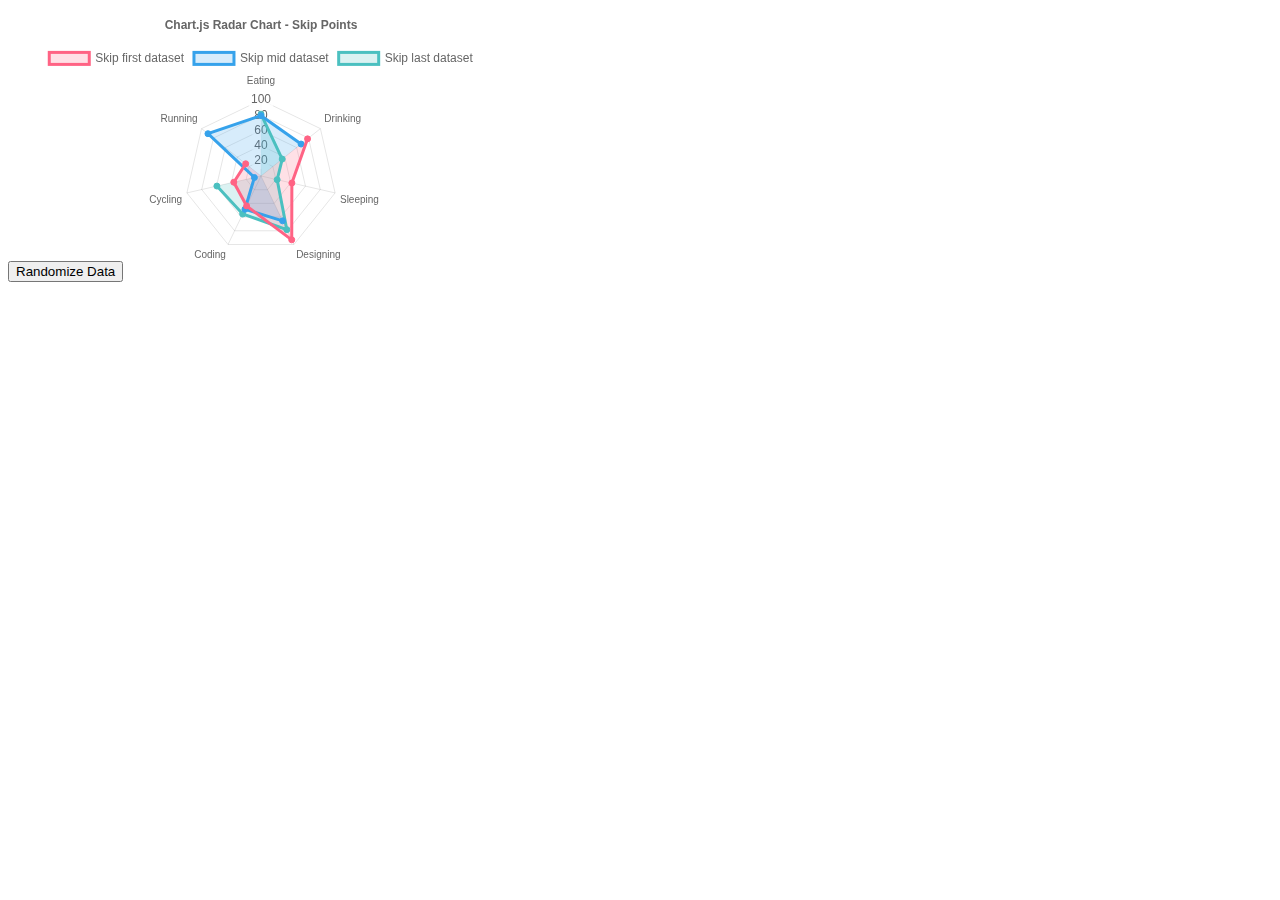
<file: table/Chart.js/samples/charts/radar-skip-points.html>
<!doctype html>
<html>

<head>
	<title>Radar Chart</title>
	<script src="../../Chart.min.js"></script>
	<script src="../utils.js"></script>
	<style>
		canvas {
			-moz-user-select: none;
			-webkit-user-select: none;
			-ms-user-select: none;
		}
	</style>
</head>

<body>
	<div style="width:40%">
		<canvas id="canvas"></canvas>
	</div>
	<button id="randomizeData">Randomize Data</button>
	<script>
		var randomScalingFactor = function() {
			return Math.round(Math.random() * 100);
		};

		var color = Chart.helpers.color;
		var config = {
			type: 'radar',
			data: {
				labels: ['Eating', 'Drinking', 'Sleeping', 'Designing', 'Coding', 'Cycling', 'Running'],
				datasets: [{
					label: 'Skip first dataset',
					borderColor: window.chartColors.red,
					backgroundColor: color(window.chartColors.red).alpha(0.2).rgbString(),
					pointBackgroundColor: window.chartColors.red,
					data: [
						NaN,
						randomScalingFactor(),
						randomScalingFactor(),
						randomScalingFactor(),
						randomScalingFactor(),
						randomScalingFactor(),
						randomScalingFactor()
					]
				}, {
					label: 'Skip mid dataset',
					borderColor: window.chartColors.blue,
					backgroundColor: color(window.chartColors.blue).alpha(0.2).rgbString(),
					pointBackgroundColor: window.chartColors.blue,
					data: [
						randomScalingFactor(),
						randomScalingFactor(),
						NaN,
						randomScalingFactor(),
						randomScalingFactor(),
						randomScalingFactor(),
						randomScalingFactor()
					]
				}, {
					label: 'Skip last dataset',
					borderColor: window.chartColors.green,
					backgroundColor: color(window.chartColors.green).alpha(0.2).rgbString(),
					pointBackgroundColor: window.chartColors.green,
					data: [
						randomScalingFactor(),
						randomScalingFactor(),
						randomScalingFactor(),
						randomScalingFactor(),
						randomScalingFactor(),
						randomScalingFactor(),
						NaN
					]
				}]
			},
			options: {
				title: {
					display: true,
					text: 'Chart.js Radar Chart - Skip Points'
				},
				elements: {
					line: {
						tension: 0.0,
					}
				},
				scale: {
					beginAtZero: true,
				}
			}
		};

		window.onload = function() {
			window.myRadar = new Chart(document.getElementById('canvas'), config);
		};

		document.getElementById('randomizeData').addEventListener('click', function() {
			config.data.datasets.forEach(function(dataset) {
				dataset.data = dataset.data.map(function() {
					return randomScalingFactor();
				});

			});

			window.myRadar.update();
		});
	</script>
</body>

</html>
</file>
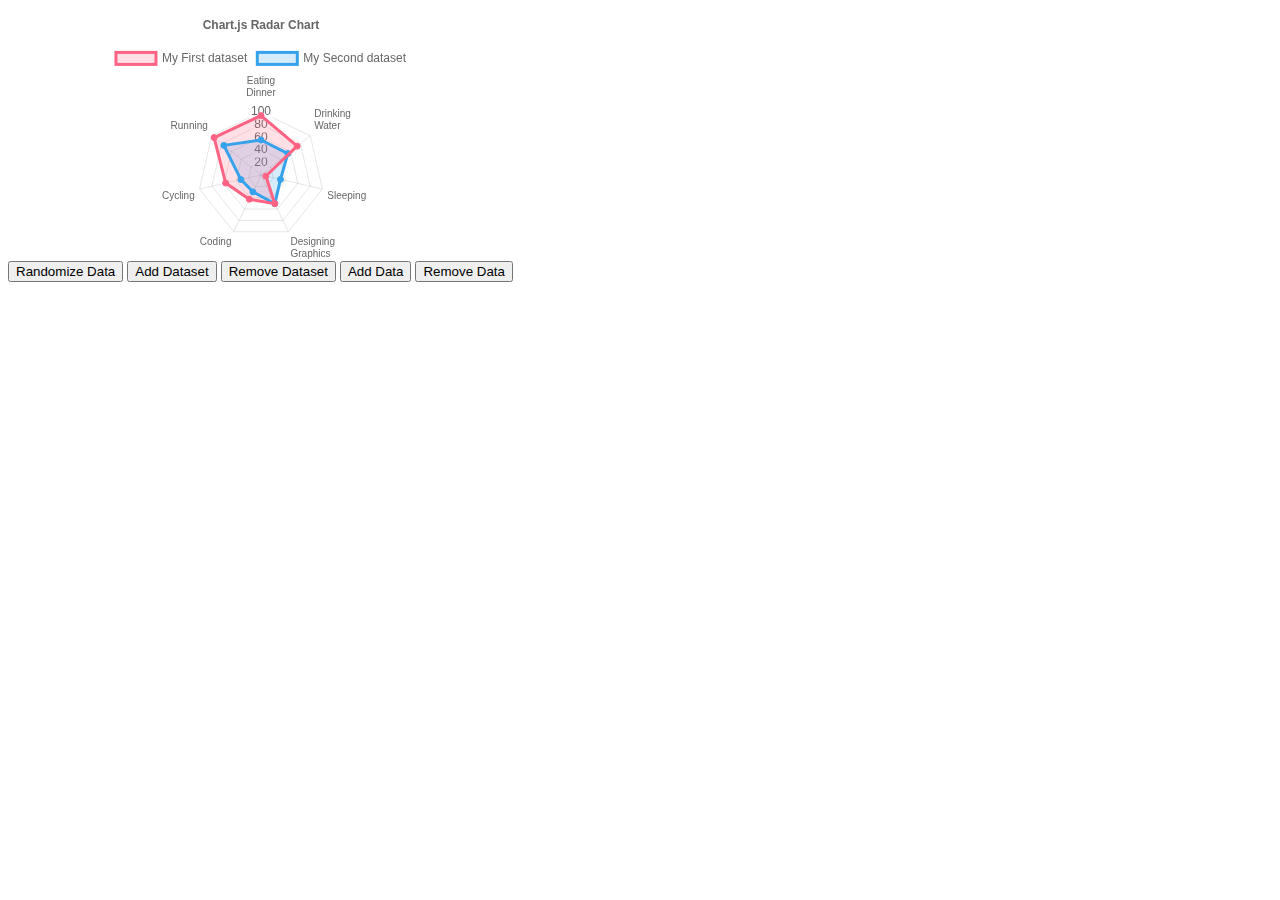
<file: table/Chart.js/samples/charts/radar.html>
<!doctype html>
<html>

<head>
	<title>Radar Chart</title>
	<script src="../../Chart.min.js"></script>
	<script src="../utils.js"></script>
	<style>
		canvas {
			-moz-user-select: none;
			-webkit-user-select: none;
			-ms-user-select: none;
		}
	</style>
</head>

<body>
	<div style="width:40%">
		<canvas id="canvas"></canvas>
	</div>
	<button id="randomizeData">Randomize Data</button>
	<button id="addDataset">Add Dataset</button>
	<button id="removeDataset">Remove Dataset</button>
	<button id="addData">Add Data</button>
	<button id="removeData">Remove Data</button>
	<script>
		var randomScalingFactor = function() {
			return Math.round(Math.random() * 100);
		};

		var color = Chart.helpers.color;
		var config = {
			type: 'radar',
			data: {
				labels: [['Eating', 'Dinner'], ['Drinking', 'Water'], 'Sleeping', ['Designing', 'Graphics'], 'Coding', 'Cycling', 'Running'],
				datasets: [{
					label: 'My First dataset',
					backgroundColor: color(window.chartColors.red).alpha(0.2).rgbString(),
					borderColor: window.chartColors.red,
					pointBackgroundColor: window.chartColors.red,
					data: [
						randomScalingFactor(),
						randomScalingFactor(),
						randomScalingFactor(),
						randomScalingFactor(),
						randomScalingFactor(),
						randomScalingFactor(),
						randomScalingFactor()
					]
				}, {
					label: 'My Second dataset',
					backgroundColor: color(window.chartColors.blue).alpha(0.2).rgbString(),
					borderColor: window.chartColors.blue,
					pointBackgroundColor: window.chartColors.blue,
					data: [
						randomScalingFactor(),
						randomScalingFactor(),
						randomScalingFactor(),
						randomScalingFactor(),
						randomScalingFactor(),
						randomScalingFactor(),
						randomScalingFactor()
					]
				}]
			},
			options: {
				legend: {
					position: 'top',
				},
				title: {
					display: true,
					text: 'Chart.js Radar Chart'
				},
				scale: {
					ticks: {
						beginAtZero: true
					}
				}
			}
		};

		window.onload = function() {
			window.myRadar = new Chart(document.getElementById('canvas'), config);
		};

		document.getElementById('randomizeData').addEventListener('click', function() {
			config.data.datasets.forEach(function(dataset) {
				dataset.data = dataset.data.map(function() {
					return randomScalingFactor();
				});
			});

			window.myRadar.update();
		});

		var colorNames = Object.keys(window.chartColors);
		document.getElementById('addDataset').addEventListener('click', function() {
			var colorName = colorNames[config.data.datasets.length % colorNames.length];
			var newColor = window.chartColors[colorName];

			var newDataset = {
				label: 'Dataset ' + config.data.datasets.length,
				borderColor: newColor,
				backgroundColor: color(newColor).alpha(0.2).rgbString(),
				pointBackgroundColor: newColor,
				data: [],
			};

			for (var index = 0; index < config.data.labels.length; ++index) {
				newDataset.data.push(randomScalingFactor());
			}

			config.data.datasets.push(newDataset);
			window.myRadar.update();
		});

		document.getElementById('addData').addEventListener('click', function() {
			if (config.data.datasets.length > 0) {
				config.data.labels.push('dataset #' + config.data.labels.length);

				config.data.datasets.forEach(function(dataset) {
					dataset.data.push(randomScalingFactor());
				});

				window.myRadar.update();
			}
		});

		document.getElementById('removeDataset').addEventListener('click', function() {
			config.data.datasets.splice(0, 1);
			window.myRadar.update();
		});

		document.getElementById('removeData').addEventListener('click', function() {
			config.data.labels.pop(); // remove the label first

			config.data.datasets.forEach(function(dataset) {
				dataset.data.pop();
			});

			window.myRadar.update();
		});
	</script>
</body>

</html>
</file>
<file: table/style/main.css>
#myChart{
	width: 50%;
	/*//height: 400px;*/
	background-color: white;
	border: 1px solid black;
}
</file>
<file: 别踩白块/style.css>
* {
    margin: 0;
    padding: 0;
}
.box {
    margin: 50px auto 0 auto;
    width: 400px;
    height: auto;
    border: solid 1px #222;
}

/* 内容区域 */
#cont {
    width: 400px;
    height: 600px;
    position: relative;
    overflow: hidden;
}

/* 内容区域里面的go区域 */
#go {
    width: 100%;
    height: 600px;
    position: absolute;
    top: 0;
    font: 700 60px '微软雅黑';
    text-align: center;
    z-index: 99;
}
#go span {
    cursor: pointer;
    background-color: #fff;
    border-bottom: solid 1px #222;
}

/* 内容区域里面的游戏区域 ，注意这里定位向上移了一行的距离*/
#main {
    width: 400px;
    height: 600px;
    position: relative;
    top: -150px;
}
/* 设置每一行的高度 */
.row {
    width: 400px;
    height: 150px;
}
/* 设置行里面的每一个格子 */
.row div {
    width: 99px;
    height: 149px;
    border: solid 1px #222;
    float: left;
    border-top-width: 0;
    border-left-width: 0;
    cursor: pointer;
}
/* 计数区域 */
#count {
    border-top: solid 1px #222;
    width: 400px;
    height: 50px;
    font: 700 36px/50px '微软雅黑';
    text-align: center;
}
</file>
<file: table/Chart.js/samples/style.css>
@import url('https://fonts.googleapis.com/css?family=Lato:100,300,400,700,900');

body, html {
	color: #333538;
	font-family: 'Lato', sans-serif;
	line-height: 1.6;
	padding: 0;
	margin: 0;
}

a {
	color: #f27173;
	text-decoration: none;
}

a:hover {
	color: #e25f5f;
	text-decoration: underline;
}

.content {
	max-width: 800px;
	margin: auto;
	padding: 16px 32px;
}

.header {
	text-align: center;
	padding: 32px 0;
}

.wrapper {
	min-height: 400px;
	padding: 16px 0;
	position: relative;
}

.wrapper.col-2 {
	display: inline-block;
	min-height: 256px;
	width: 49%;
}

@media (max-width: 400px) {
	.wrapper.col-2 {
		width: 100%
	}
}

.wrapper canvas {
	-moz-user-select: none;
	-webkit-user-select: none;
	-ms-user-select: none;
}

.toolbar {
	display: flex;
}

.toolbar > * {
	margin: 0 8px 0 0;
}

.btn {
	background-color: #aaa;
	border-radius: 4px;
	color: white;
	padding: 0.25rem 0.75rem;
}

.btn .fa {
	font-size: 1rem;
}

.btn:hover {
	background-color: #888;
	color: white;
	text-decoration: none;
}

.btn-chartjs { background-color: #f27173; }
.btn-chartjs:hover { background-color: #e25f5f; }
.btn-docs:hover { background-color: #2793db; }
.btn-docs { background-color: #36A2EB; }
.btn-docs:hover { background-color: #2793db; }
.btn-gh { background-color: #444; }
.btn-gh:hover { background-color: #333; }

.btn-on {
	border-style: inset;
}

.chartjs-title {
	font-size: 2rem;
	font-weight: 600;
	white-space: nowrap;
}

.chartjs-title::before {
	background-image: url(logo.svg);
	background-position: left center;
	background-repeat: no-repeat;
	background-size: 40px;
	content: 'Chart.js | ';
	color: #f27173;
	font-weight: 600;
	padding-left: 48px;
}

.chartjs-caption {
	font-size: 1.2rem;
}

.chartjs-links {
	display: flex;
	justify-content: center;
	padding: 8px 0;
}

.chartjs-links a {
	align-items: center;
	display: flex;
	font-size: 0.9rem;
	margin: 0.2rem;
}

.chartjs-links .fa:before {
	margin-right: 0.5em;
}

.samples-category {
	display: inline-block;
	margin-bottom: 32px;
	vertical-align: top;
	width: 25%;
}

.samples-category > .title {
	color: #aaa;
	font-weight: 300;
	font-size: 1.5rem;
}

.samples-category:hover > .title {
	color: black;
}

.samples-category > .items {
	padding: 8px 0;
}

.samples-entry {
	padding: 0 0 4px 0;
}

.samples-entry > .title {
	font-weight: 700;
}

@media (max-width: 640px) {
	.samples-category { width: 33%; }
}

@media (max-width: 512px) {
	.samples-category { width: 50%; }
}

@media (max-width: 420px) {
	.chartjs-caption { font-size: 1.05rem; }
	.chartjs-title::before { content: ''; }
	.chartjs-links a { flex-direction: column; }
	.chartjs-links .fa { margin: 0 }
	.samples-category { width: 100%; }
}

.analyser table {
	color: #333;
	font-size: 0.9rem;
	margin: 8px 0;
	width: 100%
}

.analyser th {
	background-color: #f0f0f0;
	padding: 2px;
}

.analyser td {
	padding: 2px;
	text-align: center;
}
</file>
